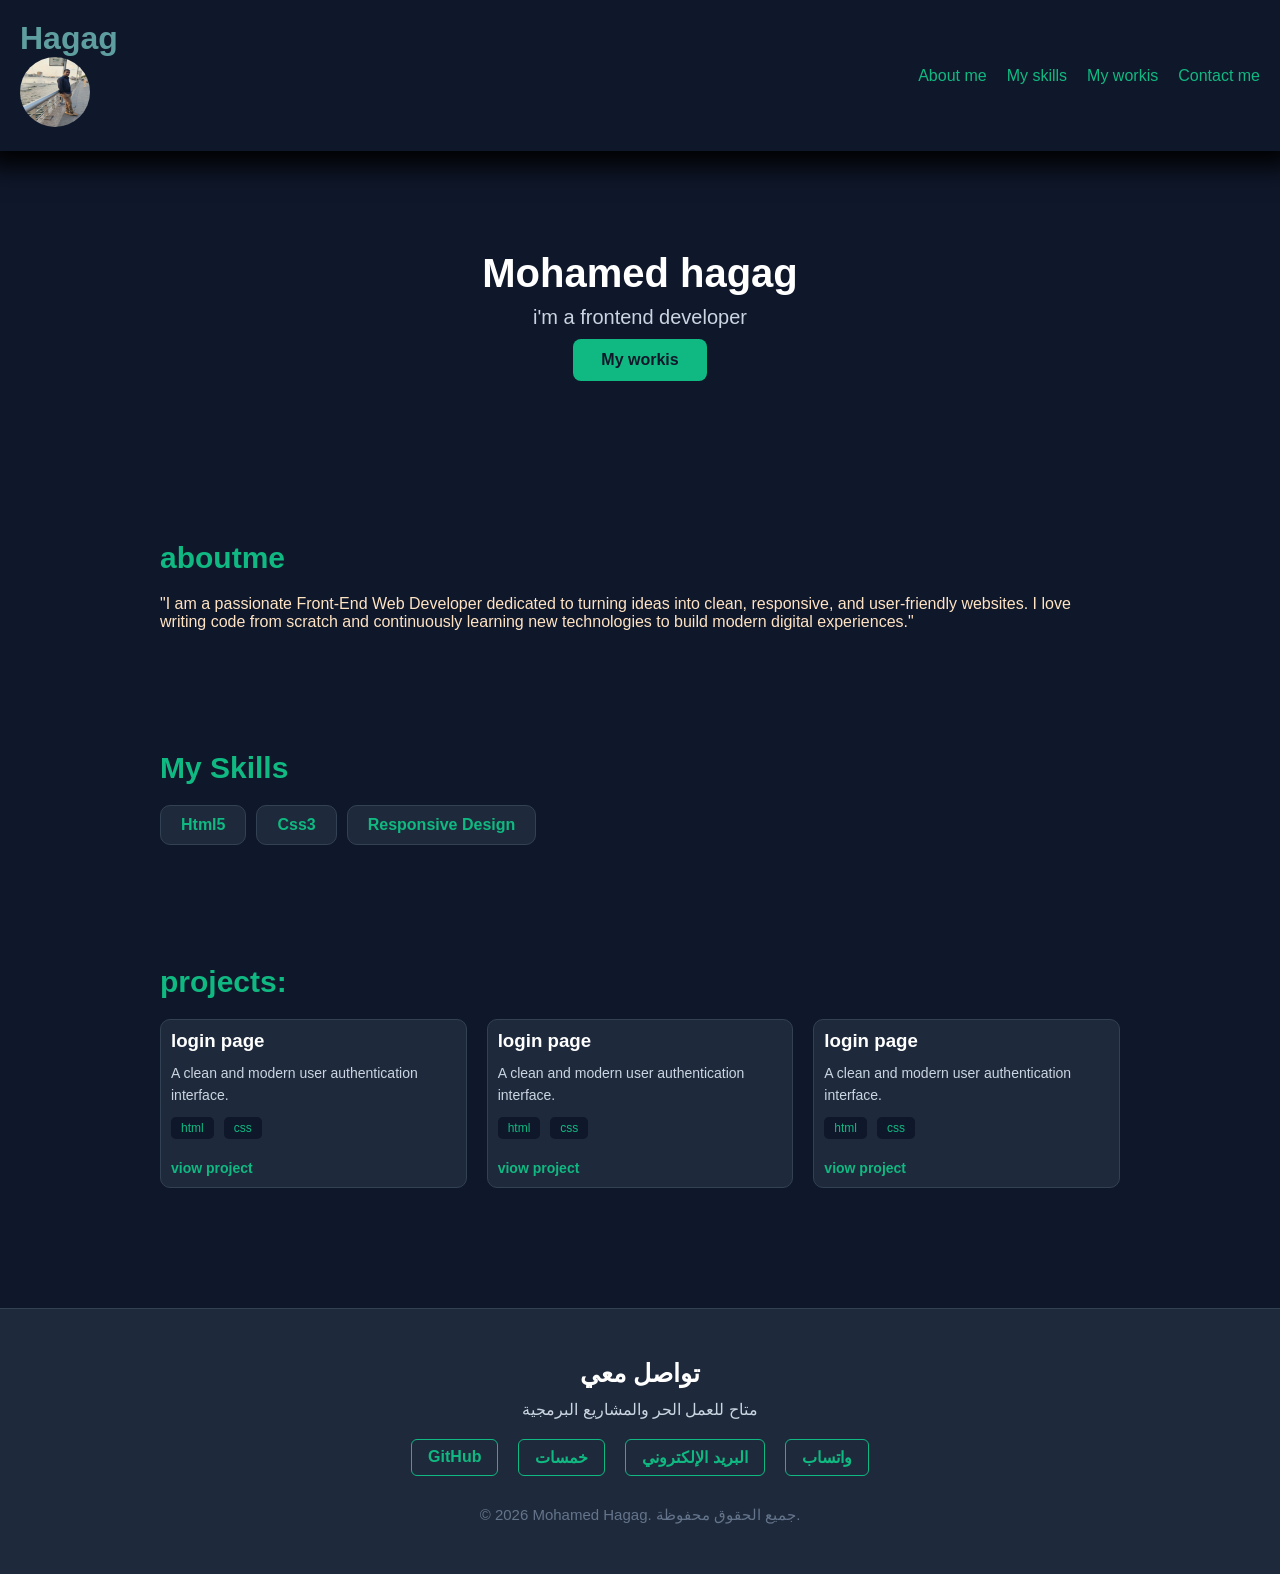
<file: index.html>
<!DOCTYPE html>
<html lang="en">
<head>
    <meta charset="UTF-8">
    <meta name="viewport" content="width=device-width, initial-scale=1.0">
    <meta name="dirctione" content="this is my portfolio">
    <title>Mohamed Hagag|portfolio</title>
    <link rel="stylesheet" href="portfolio.css">
</head>
<body>

    <header>
        <div class="logo">
        <h1>Hagag</h1>
        <img src="logo.jpg" alt="Profile Photo" width="60">
        </div>
        <nav>
            <ul>
                <li><a href="#aboutme">About me</a></li>
                <li><a href="#myskills">My skills</a></li>
                <li><a href="#myworkes">My workis</a></li>
                <li><a href="#contactme">Contact me</a></li>
            </ul>
        </nav>
    </header>

    <main>
        <section class="welcome">
            <h2>Mohamed hagag</h2>
            <p>i'm a frontend developer</p>
            <a href="#myworkes" class="btn">My workis</a>
        </section>

        <section id="aboutme" class="aboutme">
            <h2>aboutme</h2>
            <p>"I am a passionate Front-End Web Developer dedicated to turning ideas into clean, responsive, and user-friendly websites. 
                I love writing code from scratch and continuously learning new technologies to build modern digital experiences."</p>
        </section>

        <section id="myskills" class="myskills">
            <h2>My Skills</h2>
            <ul>
                <li>Html5</li>
                <li>Css3</li>
                <li>Responsive Design</li>
            </ul>
        </section>

        <section id="myworkes" class="myworkes">
            <h2>projects:</h2>
            <div class="projects-container">

                <div class="card">
                    <h3>login page</h3>
                    <p>A clean and modern user authentication interface.</p>
                    <ul>
                        <li>html</li>
                        <li>css</li>
                    </ul>
                    <a href="#" target="_blank">viow project</a>
                </div>
                                <div class="card">
                    <h3>login page</h3>
                    <p>A clean and modern user authentication interface.</p>
                    <ul>
                        <li>html</li>
                        <li>css</li>
                    </ul>
                    <a href="#" target="_blank">viow project</a>
                </div>
                <div class="card">
                    <h3>login page</h3>
                    <p>A clean and modern user authentication interface.</p>
                    <ul>
                        <li>html</li>
                        <li>css</li>
                    </ul>
                    <a href="#" target="_blank">viow project</a>
                </div>

            </div>
        </section>
    </main>
    <footer id="contactme">
  <h3>تواصل معي</h3>
  <p>متاح للعمل الحر والمشاريع البرمجية</p>

  <div class="social-links">
    <a href="https://github.com" target="_blank">GitHub</a>
    <a href="https://khamsat.com" target="_blank">خمسات</a>
    <a href="mailto:mh404441@gmail.com">البريد الإلكتروني</a>
    <a href="https://wa.me+201000000000" target="_blank">واتساب</a>
  </div>

  <p class="copyright">&copy; 2026 Mohamed Hagag. جميع الحقوق محفوظة.</p>
</footer>

</body>
</html>
</file>
<file: portfolio.css>
*{
    margin: 0;
    padding: 0;
    box-sizing: border-box;
}
html{
    scroll-behavior: smooth;
}
body{
    font-family: Arial, Helvetica, sans-serif;
    background-color: #0f172a;
    color: bisque;
}
header{
    display: flex;
    justify-content: space-between;
    align-items: center;
    padding: 20px 20px;
    box-shadow: 0px 0px 25px 15px black;
    position: sticky;
    top: 0;
    background-color: #0f172a;
    z-index: 1000;
}

h1{
    color: cadetblue;
}

img{
    height: 70px;
    width: 70px;
    border-radius: 50%;
}
header ul, header a{
    color: #10b981;
    list-style: none;
    display: flex;
    gap: 20px;
    text-decoration: none;
    transition: transform 0.5s;
}

header a:hover{
    transform:translate(-2px) ;
    color: blue;
}

section{
    padding: 60px 20px;
    max-width: 1000px;
    margin: 0 auto;
}

.projects-container{
    display: flex;
    gap: 20px;
    flex-wrap: wrap;
}

.card{
    min-width: 260px;
    background-color: #1e293b;
    padding: 10px;
    border-radius: 10px;
    border: 1px solid #334155;
    transition: transform 0.3s ease, box-shadow 0.3s ease, border-color 0.3s ease;
}

.card:hover{
    transform: translateY(-8px);
    box-shadow: 0 12px 25px rgb(0, 0, 0, 0.35);
    border-color: #10b981;
}
/* تنسيق عناوين الاقسام العامة */
section h2{
    font-size: 30px;
    color: #10b981;
    margin-bottom: 20px;
}
/* القسم الترحيبى */
.welcome{
    text-align: center;
    padding: 100px 20px;
}

.welcome h2{
    font-size: 40px;
    color: #ffffff;
    margin-bottom: 10px;
}

.welcome p{
    font-size: 20px;
    color: #cbd5e1;
    margin-bottom: 10px;
}

.btn{
    display: inline-block;
    background-color: #10b981;
    color: #0f172a;
    padding: 12px 28px;
    border-radius: 8px;
    text-decoration: none;
    font-weight: bold;
    transition: background-color 0.3s ease,transform 0.3s ease;
}

.btn:hover{
    background-color: #059669;
    transform: translateY(-3px);
}
/* قسم المهارات */
.myskills ul{
    list-style: none;
    display: flex;
    flex-wrap: wrap;
    gap: 10px;
}

.myskills li{
    background-color: #1e293b;
    color: #10b981;
    padding: 10px 20px;
    border-radius: 10px;
    border: 1px solid #334155;
    font-weight: bold;
}

/* العناصر الداخلية لبطاقات المشاريع */
.card{
    flex: 1;
}

.card h3{
    color: #ffffff;
    margin-bottom: 10px;
}

.card p{
    color: #cbd5e1;
    font-size: 14px;
    line-height: 1.6;
    margin-bottom: 10px;
}

.card ul{
    list-style: none;
    display: flex;
    gap: 10px;
    margin-bottom: 20px;
}

.card ul li{
    background-color: #0f172a;
    color: #10b981;
    font-size: 12px;
    padding: 4px 10px;
    border-radius: 5px;
}

.card a{
    display: inline-block;
    color: #10b981;
    text-decoration: none;
    font-weight: bold;
    font-size: 14px;
}

.card a:hover{
    text-decoration: underline;
}

/* تذييل الصفحة */
footer{
    background-color: #1e293b;
    text-align: center;
    padding: 50px 20px;
    margin-top: 60px;
    border-top: 1px solid #334155;
}

footer h3{
    font-size: 25px;
    color: #ffffff;
    margin-bottom: 12px;
}

footer p{
    color: #cbd5e1;
    margin-bottom: 20px;
}

.social-links{
    display: flex;
    justify-content: center;
    flex-wrap: wrap;
    gap: 20px;
    margin-bottom: 30px;
}

.social-links a{
    color: #10b981;
    text-decoration: none;
    font-weight: bold;
    padding: 8px 16px;
    border: 1px solid #10b981;
    border-radius: 6px;
    transition: background-color 0.3s ease,color 0.3s ease;
}

.social-links a:hover{
    background-color: #10b981;
    color: #0f172a;
}

.copyright{
    font-size: 15px;
    color: #64748b;
    margin-bottom: 0;
}
</file>
